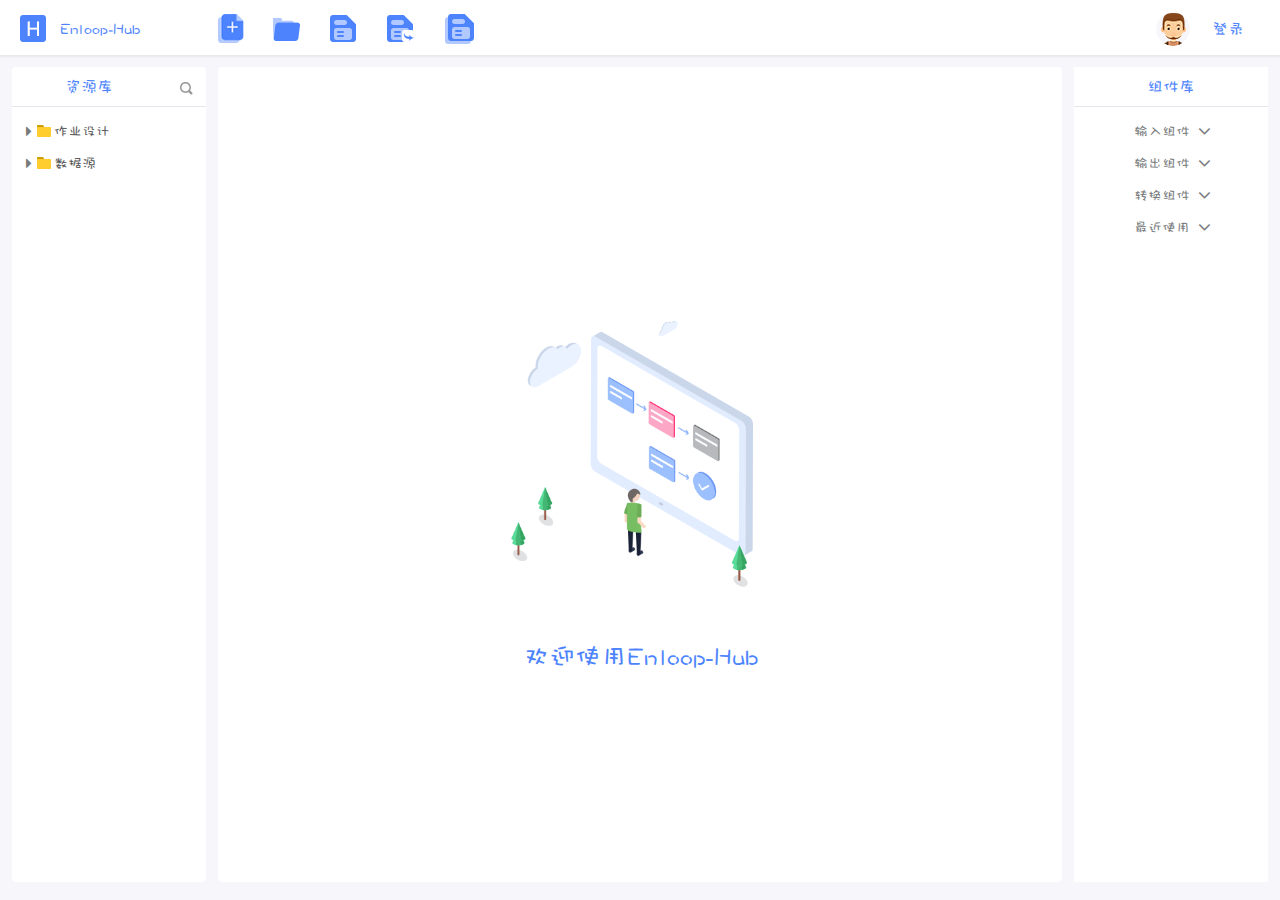
<file: src/index.html>
<!DOCTYPE html>
<html lang="en">
    <head>
        <meta charset="utf-8">
        <meta http-equiv="X-UA-compatible" content="IE=edge">
        <meta name="viewport" content="width=device-width,initial-scale=1">
        <title>Enloop-Hub</title>
        <link rel="shortcut icon" href="images/favicon.ico">
        <link rel="stylesheet" href="vender/font-awesome/css/font-awesome.min.css">
        <link rel="stylesheet" href="vender/nanoscroller/nanoscroller.css">
        <link rel="stylesheet" href="vender/jquery-ui/jquery-ui.min.css">
        <link rel="stylesheet" href="css/style.min.css">
    </head>
    <body>
        <div class="g-head">
            <div class="head-notify">
                <i class="icon icon-logo"></i>
                <h2>Enloop-Hub</h2>
            </div>
            <div class="head-operate">
                <a class="btn btn-new-file" title="新建"></a>
                <a class="btn btn-file-open" title="打开"></a>
                <a class="btn btn-file-reserve" title="保存"></a>
                <a class="btn btn-save-as" title="另存为"></a>
                <a class="btn btn-save-all" title="全部保存" id="checkThePos"></a>
            </div>
            <div class="about-login">
                <img src="./images/pic_user.png" width="34" height="34">
                <a class="btn" id="loginin">登录</a>
                <a class="btn hidei" id="loginout">退出</a>
            </div>
        </div>
        <div class="g-body">
            <div class="drag-indicator" id="drag_indicator"><i class="icon icon-arrow-right"></i>移动到<em></em></div>
            <!-- 用以点击阻止冒泡事件时手动触发window事件监听函数，目标区域很小时可不触发 -->
            <div class="empty-area" id="emptyArea"></div>
            <!-- 左侧导航 -->
            <div class="m-side-nav">
                <div class="top-search">
                    <div>资源库<a class="btn btn-search"><i class="icon icon-magnify"></i></a></div>
                    <ul class="hide">
                        <li>
                            <div class="input-group select-con" id="libCategory">
                                <input class="form-control select-body" type="text" value="作业设计">
                                <a class="btn arrow-down"></a>
                                <ul class="select-content">
                                    <li>作业设计</li>
                                    <li>数据源</li>
                                </ul>
                            </div>
                        </li>
                        <li>
                            <div class="input-group">
                                <input class="form-control" type="text" placeholder="请输入关键字" id="searchLib">
                            </div>
                        </li>
                    </ul>
                </div>
                <div class="components-list navigation" id="mainNav">
                    <div class="bar root" category="task">
                        <div class="inner">
                            <i class="fa fa-caret-right"></i>
                            <i class="icon icon-fold"></i>
                            <span nameStatic="static">作业设计</span>
                            <a class="btn edage add-item" title="新建子文件"><i class="icon icon-rec-plus"></i></a>
                            <a class="btn inside add-fold" title="新建文件夹"><i class="icon icon-fold-plus"></i></a>
                        </div>
                        <div class="lib">
                            <div class="bar">
                                <div class="inner">
                                    <i class="fa fa-caret-right"></i>
                                    <i class="icon icon-fold"></i>
                                    <span>表到表</span>
                                    <a class="btn edage del-fold" title="删除文件夹"><i class="icon icon-round-times"></i></a>
                                    <a class="btn inside add-item" title="新建作业"><i class="icon icon-rec-plus"></i></a>
                                </div>
                                <div class="lib">
                                    <div class="items" id="111">
                                        <span>矫正1</span>
                                        <a class="btn edage del-item" title="删除"><i class="icon icon-round-times"></i></a>
                                        <a class="btn inside editor" title="编辑"><i class="icon icon-pencil"></i></a>
                                    </div>
                                    <div class="items" id="112">
                                        <span>矫正2</span>
                                        <a class="btn edage del-item" title="删除"><i class="icon icon-round-times"></i></a>
                                        <a class="btn inside editor" title="编辑"><i class="icon icon-pencil"></i></a>
                                    </div>
                                    <div class="items" id="113">
                                        <span>矫正3</span>
                                        <a class="btn edage del-item" title="删除"><i class="icon icon-round-times"></i></a>
                                        <a class="btn inside editor" title="编辑"><i class="icon icon-pencil"></i></a>
                                    </div>
                                    <div class="items" id="112">
                                        <span>矫正2</span>
                                        <a class="btn edage del-item" title="删除"><i class="icon icon-round-times"></i></a>
                                        <a class="btn inside editor" title="编辑"><i class="icon icon-pencil"></i></a>
                                    </div>
                                    <div class="items" id="113">
                                        <span>矫正2</span>
                                        <a class="btn edage del-item" title="删除"><i class="icon icon-round-times"></i></a>
                                        <a class="btn inside editor" title="编辑"><i class="icon icon-pencil"></i></a>
                                    </div>
                                </div>
                            </div>
                            <div class="bar">
                                <div class="inner">
                                    <i class="fa fa-caret-right"></i>
                                    <i class="icon icon-fold"></i>
                                    <span>文件到表</span>
                                    <a class="btn edage del-fold" title="删除文件夹"><i class="icon icon-round-times"></i></a>
                                    <a class="btn inside add-item" title="新建作业"><i class="icon icon-rec-plus"></i></a>
                                </div>
                                <div class="lib">
                                    <div class="items" id="121">
                                        <span>信息1</span>
                                        <a class="btn edage del-item" title="删除"><i class="icon icon-round-times"></i></a>
                                        <a class="btn inside editor" title="编辑"><i class="icon icon-pencil"></i></a>
                                    </div>
                                    <div class="items" id="122">
                                        <span>信息2</span>
                                        <a class="btn edage del-item" title="删除"><i class="icon icon-round-times"></i></a>
                                        <a class="btn inside editor" title="编辑"><i class="icon icon-pencil"></i></a>
                                    </div>
                                    <div class="items" id="123">
                                        <span>信息3</span>
                                        <a class="btn edage del-item" title="删除"><i class="icon icon-round-times"></i></a>
                                        <a class="btn inside editor" title="编辑"><i class="icon icon-pencil"></i></a>
                                    </div>
                                </div>
                            </div>
                        </div>
                    </div>
                    <div class="bar root" category="data">
                        <div class="inner">
                            <i class="fa fa-caret-right"></i>
                            <i class="icon icon-fold"></i>
                            <span nameStatic="static">数据源</span>
                            <a class="btn edage add-item" title="新建子文件"><i class="icon icon-rec-plus"></i></a>
                            <a class="btn inside add-fold" title="新建数据源"><i class="icon icon-fold-plus"></i></a>
                        </div>
                        <div class="lib">
                            <div class="bar">
                                <div class="inner">
                                    <i class="fa fa-caret-right"></i>
                                    <i class="icon icon-fold"></i>
                                    <span>oracle</span>
                                    <a class="btn edage del-fold" title="删除文件夹"><i class="icon icon-round-times"></i></a>
                                    <a class="btn inside add-item" title="新建子文件"><i class="icon icon-rec-plus"></i></a>
                                </div>
                                <div class="lib">
                                    <div class="items" id="211">
                                        <span>Iowa</span>
                                        <a class="btn edage del-item" title="删除"><i class="icon icon-round-times"></i></a>
                                        <a class="btn inside editor" title="编辑"><i class="icon icon-pencil"></i></a>
                                    </div>
                                    <div class="items" id="212">
                                        <span>Montana</span>
                                        <a class="btn edage del-item" title="删除"><i class="icon icon-round-times"></i></a>
                                        <a class="btn inside editor" title="编辑"><i class="icon icon-pencil"></i></a>
                                    </div>
                                    <div class="items" id="213">
                                        <span>Yamato</span>
                                        <a class="btn edage del-item" title="删除"><i class="icon icon-round-times"></i></a>
                                        <a class="btn inside editor" title="编辑"><i class="icon icon-pencil"></i></a>
                                    </div>
                                </div>
                            </div>
                            <div class="bar">
                                <div class="inner">
                                    <i class="fa fa-caret-right"></i>
                                    <i class="icon icon-fold"></i>
                                    <span>Hbase</span>
                                    <a class="btn edage del-fold" title="删除文件夹"><i class="icon icon-round-times"></i></a>
                                    <a class="btn inside add-item" title="新建数据源"><i class="icon icon-rec-plus"></i></a>
                                </div>
                                <div class="lib">
                                    <div class="items" id="221">
                                        <span>severodvinsk</span>
                                        <a class="btn edage del-item" title="删除"><i class="icon icon-round-times"></i></a>
                                        <a class="btn inside editor" title="编辑"><i class="icon icon-pencil"></i></a>
                                    </div>
                                    <div class="items" id="222">
                                        <span>Ohio</span>
                                        <a class="btn edage del-item" title="删除"><i class="icon icon-round-times"></i></a>
                                        <a class="btn inside editor" title="编辑"><i class="icon icon-pencil"></i></a>
                                    </div>
                                    <div class="items" id="223">
                                        <span>Delta</span>
                                        <a class="btn edage del-item" title="删除"><i class="icon icon-round-times"></i></a>
                                        <a class="btn inside editor" title="编辑"><i class="icon icon-pencil"></i></a>
                                    </div>
                                </div>
                            </div>
                        </div>
                    </div>
                </div>
            </div>
            <!-- 中间部分 -->
            <div class="m-center">
                <a class="btn btn-controller running"></a>
                <!-- 顶部标签（这部分不会显隐） -->
                <div class="m-tabs" id="tabArea">
                    <!-- <span link-lib="111" class="tab active">矫正1<a class="btn close">&times;</a></span> -->
                </div>
                <!-- 以下部分是可切换的 -->
                <!-- 核心区域 -->

                <!-- 占位符 -->
                <div class="m-core entrance-scene">
                    <div class="inner">
                        <img src="./images/pic_Scene.png" width="350" height="350">
                        <h1>欢迎使用Enloop-Hub</h1>
                    </div>
                </div>
                <!-- 核心区域需要有多个 -->
                <div class="m-core hide" lib-belong="111">
                    <div class="container"></div>
                </div>
                <!-- 底部区域 -->
                <!-- 底部区域建议固定一个 内容填充即可 -->
                <div class="m-show-bellow hide" lib-belong="111">
                    <a class="btn btn-dragger"></a>
                    <div class="u-tabs">
                        <a class="btn default active" role="tabTrigger" group="group_1">作业</a>
                        <a class="btn default" role="tabTrigger" group="group_1">组件</a>
                        <a class="btn default" role="tabTrigger" group="group_1">运行</a>
                    </div>
                    <div class="u-shift" name="作业" role="tabResponser" group="group_1">
                        <ul class="nav">
                            <li class="active" role="tabTrigger" group="group_2">基本属性</li>
                            <li role="tabTrigger" group="group_2">命名参数</li>
                            <li role="tabTrigger" group="group_2">版本信息</li>
                        </ul>
                        <div class="show" role="tabResponser" group="group_2" name="基本属性">
                            <h1>基本属性<a class="btn small bk-orange" role="reserve">保存</a></h1>
                            <div class="tr-left">
                                <div class="nano">
                                    <div class="nano-content">
                                        <div class="cell wp33">
                                            <em>名称 :</em>
                                            <span>矫正2</span>
                                        </div>
                                        <div class="cell wp33">
                                            <em>状态 :</em>
                                            <span>发布</span>
                                        </div>
                                        <div class="cell wp33">
                                            <em>作者 :</em>
                                            <span>admin</span>
                                        </div>
                                        <div class="cell wp33">
                                            <em>版本 :</em>
                                            <span>V1.0</span>
                                        </div>
                                        <div class="cell wp33">
                                            <em>创建时间 :</em>
                                            <span>2017-12-10</span>
                                        </div>
                                        <div class="cell wp33">
                                            <em>修改时间 :</em>
                                            <span>2017-12-13</span>
                                        </div>
                                        <div class="cell wp100">
                                            <em>目的 :</em>
                                            <span>实现矫正局表到表的数据同步，能更好地处理数据</span>
                                        </div>
                                        <div class="cell wp100">
                                            <em>描述 :</em>
                                            <span>该作业实现源库Oracle的表到目标数据库Oracle的更新作业，大大提高效率</span>
                                        </div>
                                    </div>
                                </div>
                            </div>
                        </div>
                        <div class="show hide" role="tabResponser" group="group_2" name="命名参数">
                            <h1>命名参数</h1>
                            <div>
                                <div class="nano">
                                    <div class="nano-content">
                                        <table>
                                            <thead>
                                                <tr>
                                                    <th>序号</th>
                                                    <th>参数</th>
                                                    <th>类型</th>
                                                    <th>默认值</th>
                                                    <th>描述</th>
                                                    <th>备注</th>
                                                </tr>
                                            </thead>
                                            <tbody>
                                                <tr>
                                                    <td>1</td>
                                                    <td>v_date</td>
                                                    <td>date</td>
                                                    <td>some</td>
                                                    <td><p>这是一段很长的文字这是一段很长的文字</p></td>
                                                    <td><p>这是一段很长的文字这是一段很长的文字</p></td>
                                                </tr>
                                                <tr>
                                                    <td>2</td>
                                                    <td>v_date</td>
                                                    <td>date</td>
                                                    <td>some</td>
                                                    <td><p>这是一段很长的文字这是一段很长的文字</p></td>
                                                    <td><p>这是一段很长的文字这是一段很长的文字</p></td>
                                                </tr>
                                                <tr>
                                                    <td>3</td>
                                                    <td>v_date</td>
                                                    <td>date</td>
                                                    <td>some</td>
                                                    <td><p>这是一段很长的文字这是一段很长的文字</p></td>
                                                    <td><p>这是一段很长的文字这是一段很长的文字</p></td>
                                                </tr>
                                                <tr>
                                                    <td>4</td>
                                                    <td>v_date</td>
                                                    <td>date</td>
                                                    <td>some</td>
                                                    <td><p>这是一段很长的文字这是一段很长的文字</p></td>
                                                    <td><p>这是一段很长的文字这是一段很长的文字</p></td>
                                                </tr>
                                                <tr>
                                                    <td>5</td>
                                                    <td>v_date</td>
                                                    <td>date</td>
                                                    <td>some</td>
                                                    <td><p>这是一段很长的文字这是一段很长的文字</p></td>
                                                    <td><p>这是一段很长的文字这是一段很长的文字</p></td>
                                                </tr>
                                            </tbody>
                                        </table>
                                    </div>
                                </div>
                            </div>
                        </div>
                    </div>
                    <div class="u-shift hide" name="组件" role="tabResponser" group="group_1">
                        <div class="show full-fill">
                            <h1>起始组件<a class="btn small bk-orange" role="reserve">保存</a></h1>
                            <div class="tr-left">
                                <div class="nano">
                                    <div class="nano-content">
                                        <div class="cell wp33">
                                            <em>重复 :</em>
                                            <span>矫正2</span>
                                        </div>
                                        <div class="cell wp33">
                                            <em>类型 :</em>
                                            <span>天</span>
                                        </div>
                                        <div class="cell wp33">
                                            <em>间隔 :</em>
                                            <span>10s</span>
                                        </div>
                                        <div class="cell wp33">
                                            <em>间隔 :</em>
                                            <span>2min</span>
                                        </div>
                                        <div class="cell wp33">
                                            <em>每天 :</em>
                                            <span>8h</span>
                                        </div>
                                        <div class="cell wp33">
                                            <em>每周 :</em>
                                            <span>5days</span>
                                        </div>
                                        <div class="cell wp33">
                                            <em>每月 :</em>
                                            <span>2weeks</span>
                                        </div>
                                    </div>
                                </div>
                            </div>
                        </div>
                    </div>
                    <div class="u-shift hide" name="运行" role="tabResponser" group="group_1">
                        <ul class="nav">
                            <li class="active" role="tabTrigger" group="group_3">基本运行</li>
                            <li role="tabTrigger" group="group_3">开始调试</li>
                        </ul>
                        <div class="show" role="tabResponser" group="group_3" name="基本运行">
                            <h1>基本运行
                                <a class="btn small bk-blue">运行</a>
                                <a class="btn small bk-orange">终止</a>
                                <a class="btn small bk-red">清理</a>
                            </h1>
                            <div>
                                <div class="nano">
                                    <div class="nano-content">
                                        <div class="bar">2017/12/13 15:38:22 - 正在开始任务...</div>
                                        <div class="bar">2017/12/13 15:38:22 - 正在开始任务...</div>
                                        <div class="bar">2017/12/13 15:38:22 - 正在开始任务...</div>
                                        <div class="bar">2017/12/13 15:38:22 - 正在开始任务...</div>
                                        <div class="bar">2017/12/13 15:38:22 - 正在开始任务...</div>
                                        <div class="bar">2017/12/13 15:38:22 - 正在开始任务...</div>
                                        <div class="bar">2017/12/13 15:38:22 - 正在开始任务...</div>
                                        <div class="bar">2017/12/13 15:38:22 - 正在开始任务...</div>
                                        <div class="bar">2017/12/13 15:38:22 - 正在开始任务...</div>
                                    </div>
                                </div>
                            </div>
                        </div>
                    </div>
                </div>

                <!-- 以下为重复内容 -->
                <div class="m-core hide" lib-belong="112"><div class="container"></div></div>
                <div class="m-show-bellow hide" lib-belong="112">
                    <a class="btn btn-dragger"></a>
                    <div class="u-tabs">
                        <a class="btn default active" role="tabTrigger" group="group_1">作业</a>
                        <a class="btn default" role="tabTrigger" group="group_1">组件</a>
                        <a class="btn default" role="tabTrigger" group="group_1">运行</a>
                    </div>
                    <div class="u-shift" name="作业" role="tabResponser" group="group_1">
                        <ul class="nav">
                            <li class="active" role="tabTrigger" group="group_2">基本属性</li>
                            <li role="tabTrigger" group="group_2">命名参数</li>
                            <li role="tabTrigger" group="group_2">版本信息</li>
                        </ul>
                        <div class="show" role="tabResponser" group="group_2" name="基本属性">
                            <h1>基本属性<a class="btn small bk-orange" role="reserve">保存</a></h1>
                            <div class="tr-left">
                                <div class="nano">
                                    <div class="nano-content">
                                        <div class="cell wp33">
                                            <em>名称 :</em>
                                            <span>矫正2</span>
                                        </div>
                                        <div class="cell wp33">
                                            <em>状态 :</em>
                                            <span>发布</span>
                                        </div>
                                        <div class="cell wp33">
                                            <em>作者 :</em>
                                            <span>admin</span>
                                        </div>
                                        <div class="cell wp33">
                                            <em>版本 :</em>
                                            <span>V1.0</span>
                                        </div>
                                        <div class="cell wp33">
                                            <em>创建时间 :</em>
                                            <span>2017-12-10</span>
                                        </div>
                                        <div class="cell wp33">
                                            <em>修改时间 :</em>
                                            <span>2017-12-13</span>
                                        </div>
                                        <div class="cell wp100">
                                            <em>目的 :</em>
                                            <span>实现矫正局表到表的数据同步，能更好地处理数据</span>
                                        </div>
                                        <div class="cell wp100">
                                            <em>描述 :</em>
                                            <span>该作业实现源库Oracle的表到目标数据库Oracle的更新作业，大大提高效率</span>
                                        </div>
                                    </div>
                                </div>
                            </div>
                        </div>
                        <div class="show hide" role="tabResponser" group="group_2" name="命名参数">
                            <h1>命名参数</h1>
                            <div>
                                <div class="nano">
                                    <div class="nano-content">
                                        <table>
                                            <thead>
                                                <tr>
                                                    <th>序号</th>
                                                    <th>参数</th>
                                                    <th>类型</th>
                                                    <th>默认值</th>
                                                    <th>描述</th>
                                                    <th>备注</th>
                                                </tr>
                                            </thead>
                                            <tbody>
                                                <tr>
                                                    <td>1</td>
                                                    <td>v_date</td>
                                                    <td>date</td>
                                                    <td>some</td>
                                                    <td><p>这是一段很长的文字这是一段很长的文字</p></td>
                                                    <td><p>这是一段很长的文字这是一段很长的文字</p></td>
                                                </tr>
                                                <tr>
                                                    <td>2</td>
                                                    <td>v_date</td>
                                                    <td>date</td>
                                                    <td>some</td>
                                                    <td><p>这是一段很长的文字这是一段很长的文字</p></td>
                                                    <td><p>这是一段很长的文字这是一段很长的文字</p></td>
                                                </tr>
                                                <tr>
                                                    <td>3</td>
                                                    <td>v_date</td>
                                                    <td>date</td>
                                                    <td>some</td>
                                                    <td><p>这是一段很长的文字这是一段很长的文字</p></td>
                                                    <td><p>这是一段很长的文字这是一段很长的文字</p></td>
                                                </tr>
                                                <tr>
                                                    <td>4</td>
                                                    <td>v_date</td>
                                                    <td>date</td>
                                                    <td>some</td>
                                                    <td><p>这是一段很长的文字这是一段很长的文字</p></td>
                                                    <td><p>这是一段很长的文字这是一段很长的文字</p></td>
                                                </tr>
                                                <tr>
                                                    <td>5</td>
                                                    <td>v_date</td>
                                                    <td>date</td>
                                                    <td>some</td>
                                                    <td><p>这是一段很长的文字这是一段很长的文字</p></td>
                                                    <td><p>这是一段很长的文字这是一段很长的文字</p></td>
                                                </tr>
                                            </tbody>
                                        </table>
                                    </div>
                                </div>
                            </div>
                        </div>
                    </div>
                    <div class="u-shift hide" name="组件" role="tabResponser" group="group_1">
                        <div class="show full-fill">
                            <h1>起始组件<a class="btn small bk-orange" role="reserve">保存</a></h1>
                            <div class="tr-left">
                                <div class="nano">
                                    <div class="nano-content">
                                        <div class="cell wp33">
                                            <em>重复 :</em>
                                            <span>矫正2</span>
                                        </div>
                                        <div class="cell wp33">
                                            <em>类型 :</em>
                                            <span>天</span>
                                        </div>
                                        <div class="cell wp33">
                                            <em>间隔 :</em>
                                            <span>10s</span>
                                        </div>
                                        <div class="cell wp33">
                                            <em>间隔 :</em>
                                            <span>2min</span>
                                        </div>
                                        <div class="cell wp33">
                                            <em>每天 :</em>
                                            <span>8h</span>
                                        </div>
                                        <div class="cell wp33">
                                            <em>每周 :</em>
                                            <span>5days</span>
                                        </div>
                                        <div class="cell wp33">
                                            <em>每月 :</em>
                                            <span>2weeks</span>
                                        </div>
                                    </div>
                                </div>
                            </div>
                        </div>
                    </div>
                    <div class="u-shift hide" name="运行" role="tabResponser" group="group_1">
                        <ul class="nav">
                            <li class="active" role="tabTrigger" group="group_3">基本运行</li>
                            <li role="tabTrigger" group="group_3">开始调试</li>
                        </ul>
                        <div class="show" role="tabResponser" group="group_3" name="基本运行">
                            <h1>基本运行
                                <a class="btn small bk-blue">运行</a>
                                <a class="btn small bk-orange">终止</a>
                                <a class="btn small bk-red">清理</a>
                            </h1>
                            <div>
                                <div class="nano">
                                    <div class="nano-content">
                                        <div class="bar">2017/12/13 15:38:22 - 正在开始任务...</div>
                                        <div class="bar">2017/12/13 15:38:22 - 正在开始任务...</div>
                                        <div class="bar">2017/12/13 15:38:22 - 正在开始任务...</div>
                                        <div class="bar">2017/12/13 15:38:22 - 正在开始任务...</div>
                                        <div class="bar">2017/12/13 15:38:22 - 正在开始任务...</div>
                                        <div class="bar">2017/12/13 15:38:22 - 正在开始任务...</div>
                                        <div class="bar">2017/12/13 15:38:22 - 正在开始任务...</div>
                                        <div class="bar">2017/12/13 15:38:22 - 正在开始任务...</div>
                                        <div class="bar">2017/12/13 15:38:22 - 正在开始任务...</div>
                                    </div>
                                </div>
                            </div>
                        </div>
                    </div>
                </div>

                <div class="m-core hide" lib-belong="113">矫正3</div>
                <div class="m-show-bellow hide" lib-belong="113"></div>
                <div class="m-core hide" lib-belong="121">信息1</div>
                <div class="m-show-bellow hide" lib-belong="121"></div>
                <div class="m-core hide" lib-belong="122">信息2</div>
                <div class="m-show-bellow hide" lib-belong="122"></div>
                <div class="m-core hide" lib-belong="123">信息3</div>
                <div class="m-show-bellow hide" lib-belong="123"></div>
                <div class="m-core hide" lib-belong="211">Iowa</div>
                <div class="m-show-bellow hide" lib-belong="211"></div>
                <div class="m-core hide" lib-belong="212">Montana</div>
                <div class="m-show-bellow hide" lib-belong="212"></div>
                <div class="m-core hide" lib-belong="213">Yamato</div>
                <div class="m-show-bellow hide" lib-belong="213"></div>
                <div class="m-core hide" lib-belong="221">severodvinsk</div>
                <div class="m-show-bellow hide" lib-belong="221"></div>
                <div class="m-core hide" lib-belong="222">Ohio</div>
                <div class="m-show-bellow hide" lib-belong="222"></div>
                <div class="m-core hide" lib-belong="223">Delta</div>
                <div class="m-show-bellow hide" lib-belong="223"></div>
            </div>
            <!-- 右侧组件库 -->
            <div class="m-right-lib">
                <h1>组件库</h1>
                <div class="components-list elements" id="elementLib">
                    <div class="bar">
                        <div class="inner">
                            <span>输入组件</span>
                            <i class="fa fa-angle-down"></i>
                        </div>
                        <div class="lib">
                            <div class="element-lib">
                                <div class="element" id="in_ftp" type="input" title="FTP文件"><i class="icon icon-input-ftp"></i></div>
                                <div class="element" id="in_table" type="input" title="表输入"><i class="icon icon-input-table"></i></div>
                                <div class="element" id="in_csv" type="input" title="CSV文件"><i class="icon icon-input-csv"></i></div>
                                <div class="element" id="in_excel" type="input" title="Excel文件"><i class="icon icon-input-excel"></i></div>
                            </div>
                        </div>
                    </div>
                    <div class="bar">
                        <div class="inner">
                            <span>输出组件</span>
                            <i class="fa fa-angle-down"></i>
                        </div>
                        <div class="lib">
                            <div class="element-lib">
                                <div class="element" id="out_csv" type="output" title="CSV文件"><i class="icon icon-output-csv"></i></div>
                                <div class="element" id="out_excel" type="output" title="Excel文件"><i class="icon icon-output-excel"></i></div>
                                <div class="element" id="out_kafka" type="output" title="Kafka"><i class="icon icon-output-kafka"></i></div>
                                <div class="element" id="out_neo" type="output" title="Neo4j"><i class="icon icon-output-neo"></i></div>
                                <div class="element" id="out_table" type="output" title="表输出"><i class="icon icon-output-table"></i></div>
                            </div>
                        </div>
                    </div>
                    <div class="bar">
                        <div class="inner">
                            <span>转换组件</span>
                            <i class="fa fa-angle-down"></i>
                        </div>
                        <div class="lib">
                            <div class="element-lib">
                                <div class="element" id="el_start" type="start" title="开始"><i class="icon icon-start"></i></div>
                                <div class="element" id="tr_js" type="transform" title="JS脚本"><i class="icon icon-transform-js"></i></div>
                                <div class="element" id="tr_sql" type="transform" title="SQL语句"><i class="icon icon-transform-sql"></i></div>
                                <div class="element" id="tr_reg" type="transform" title="正则表达式"><i class="icon icon-transform-reg"></i></div>
                                <div class="element" id="tr_string" type="transform" title="字符串操作"><i class="icon icon-transform-string"></i></div>
                            </div>
                        </div>
                    </div>
                    <div class="bar">
                        <div class="inner">
                            <span>最近使用</span>
                            <i class="fa fa-angle-down"></i>
                        </div>
                        <div class="lib">
                            
                        </div>
                    </div>
                </div>
            </div>
        </div>


        <!-- 新建数据源子文件 -->
        <div class="modal fade" id="newData" role="dialog">
            <div class="modal-dialog" role="document" style="width:840px;">
                <div class="modal-content">
                    <div class="modal-header">
                        <a class="btn modal-close" data-dismiss="modal">&times;</a>
                    </div>
                    <div class="modal-body" style="padding:0;">
                        <div class="new-data">
                            <div class="left">
                                <h3>连接名称</h3>
                                <input type="text" class="form-control" id="dataOriName" data-necessary="true" reservation="连接名">
                                <h3>主机名称</h3>
                                <input type="text" class="form-control" data-necessary="true" reservation="主机名">
                                <h3>数据库名称</h3>
                                <input type="text" class="form-control" data-necessary="true" reservation="数据库名">
                                <h3>实例名称</h3>
                                <input type="text" class="form-control" data-necessary="true" reservation="实例名称">
                                <h3>端口号</h3>
                                <input type="text" class="form-control" data-necessary="true" reservation="端口号">
                                <h3>用户名</h3>
                                <input type="text" class="form-control" data-necessary="true" reservation="用户名">
                                <h3>密码</h3>
                                <input type="password" class="form-control" data-necessary="true" reservation="密码<">
                            </div>
                            <div class="right">
                                <h3>连接类型</h3>
                                <div class="chooser">
                                    <div class="nano">
                                        <ul class="nano-content">
                                            <li>选项1</li>
                                            <li>选项2</li>
                                            <li>选项3</li>
                                            <li>选项4</li>
                                            <li>选项5</li>
                                            <li>选项6</li>
                                            <li>选项7</li>
                                            <li>选项8</li>
                                        </ul>
                                    </div>
                                </div>
                                <h3>连接方式</h3>
                                <div class="chooser">
                                    <div class="nano">
                                        <ul class="nano-content">
                                            <li>选项1</li>
                                            <li>选项2</li>
                                            <li>选项3</li>
                                            <li>选项4</li>
                                        </ul>
                                    </div>
                                </div>
                            </div>
                        </div>
                    </div>
                    <div class="modal-footer">
                        <a class="btn bk-orange standard">测试</a>
                        <a class="btn bk-lt-blue standard">浏览</a>
                        <a class="btn standard default" data-dismiss="modal">取消</a>
                        <a class="btn bk-blue standard" role="confirm">确定</a>
                    </div>
                </div>
            </div>
        </div>
        <!-- 新建文件夹 -->
        <div class="modal fade" id="newFold" role="dialog">
            <div class="modal-dialog" role="document" style="width:522px;">
                <div class="modal-content">
                    <div class="modal-header">
                        新建文件夹
                        <a class="btn modal-close" data-dismiss="modal">&times;</a>
                    </div>
                    <div class="modal-body" style="padding:0;">
                        <div class="new-fold">
                            <div class="bar">
                                <h3>文件夹名</h3>
                                <input type="text" class="form-control" id="foldName" data-necessary="true" reservation="文件夹名">
                                <div class="errorBar"></div>
                            </div>
                        </div>
                    </div>
                    <div class="modal-footer">
                        <a class="btn standard default" data-dismiss="modal">取消</a>
                        <a class="btn bk-blue standard" role="confirm">确定</a>
                    </div>
                </div>
            </div>
        </div>
        <!-- 新建作业子文件 -->
        <div class="modal fade" id="newFile" role="dialog">
            <div class="modal-dialog" role="document" style="width:522px;">
                <div class="modal-content">
                    <div class="modal-header">
                        新建子文件
                        <a class="btn modal-close" data-dismiss="modal">&times;</a>
                    </div>
                    <div class="modal-body" style="padding:0;">
                        <div class="new-fold">
                            <div class="bar">
                                <h3>文件名</h3>
                                <input type="text" class="form-control" id="fileName" data-necessary="true" reservation="文件名">
                                <div class="errorBar"></div>
                            </div>
                        </div>
                    </div>
                    <div class="modal-footer">
                        <a class="btn standard default" data-dismiss="modal">取消</a>
                        <a class="btn bk-blue standard" role="confirm">确定</a>
                    </div>
                </div>
            </div>
        </div>
        <!-- 警告框 -->
        <div class="modal alert-modal" id="alertModal" role="dialog">
            <div class="modal-dialog" role="document" style="width:380px;">
                <div class="modal-content">
                    <div class="modal-header">提示<a class="btn modal-close" data-dismiss="modal">&times;</a></div>
                    <div class="modal-body" style="padding:0;">
                        <div class="alert-content"></div>
                    </div>
                    <div class="modal-footer">
                        <a class="btn bk-blue standard" data-dismiss="modal">确定</a>
                    </div>
                </div>
            </div>
        </div>
        <!-- 选择框 -->
        <div class="modal alert-modal" id="alternativeModal" role="dialog">
            <div class="modal-dialog" role="document" style="width:380px;">
                <div class="modal-content">
                    <div class="modal-header">提示<a class="btn modal-close" data-dismiss="modal">&times;</a></div>
                    <div class="modal-body" style="padding:0;">
                        <div class="alert-content"></div>
                    </div>
                    <div class="modal-footer">
                        <a class="btn default standard" data-dismiss="modal">取消</a>
                        <a class="btn bk-blue standard" role="confirm">确定</a>
                    </div>
                </div>
            </div>
        </div>

        <script src="vender/js/jquery-2.2.1.min.js"></script>
        <script src="vender/jquery-ui/jquery-ui.min.js"></script>
        <script src="vender/js/jsplumb.js"></script>
        <script src="vender/js/velocity.min.js"></script>
        <script src="vender/js/dialog.js"></script>
        <script src="vender/nanoscroller/nanoscroller.min.js"></script>
        <script src="js/common.js"></script>
        <script src="js/index.js"></script>
    </body>
</html>
</file>
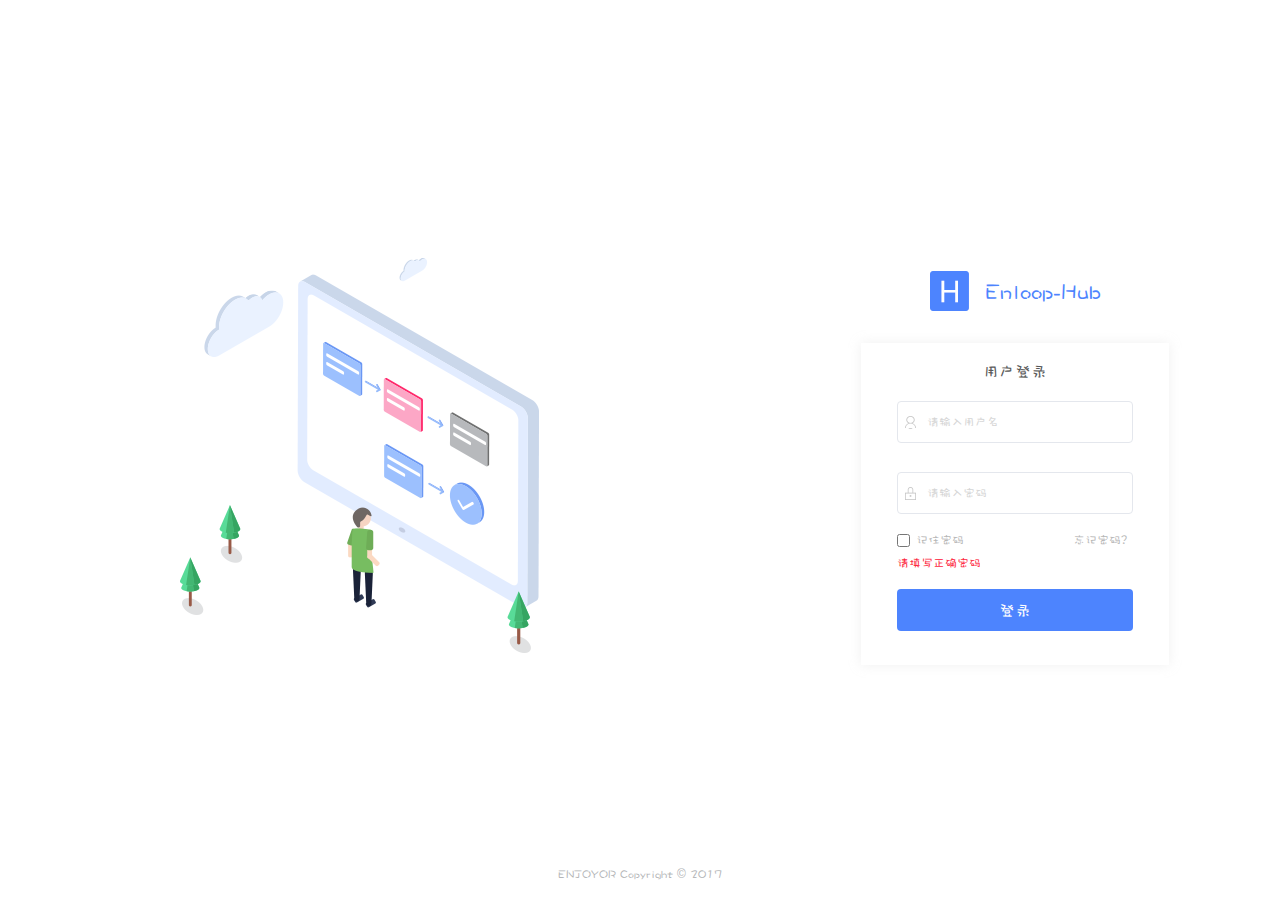
<file: src/login.html>
<!DOCTYPE html>
<html lang="en">
    <head>
        <meta charset="utf-8">
        <meta http-equiv="X-UA-compatible" content="IE=edge">
        <meta name="viewport" content="width=device-width,initial-scale=1">
        <title>Enloop-Hub</title>
        <link rel="shortcut icon" href="images/favicon.ico">
        <link rel="stylesheet" href="vender/font-awesome/css/font-awesome.min.css">
        <link rel="stylesheet" href="css/style.min.css">
    </head>
    <body class="pg-login">
        <img src="./images/pic_Scene.png" width="520" height="520">
        <div class="m-login">
            <div class="title">
                <i class="icon icon-logo-login"></i>
                <h2>Enloop-Hub</h2>
            </div>
            <div class="wrap-login">
                <div class="top">用户登录</div>
                <div class="login-frame">
                    <div class="bar-input">
                        <i class="icon icon-user"></i>
                        <input type="text" class="form-control" placeholder="请输入用户名" data-necessary="true" reservation="用户名">
                        <a class="btn btn-gray-delete hide">&times;</a>
                        <div class="errorBar"></div>
                    </div>
                    <div class="bar-input">
                        <i class="icon icon-lock"></i>
                        <input type="password" class="form-control" placeholder="请输入密码" data-necessary="true" reservation="密码">
                        <a class="btn btn-gray-delete hide">&times;</a>
                        <div class="errorBar"></div>
                    </div>
                    <div class="bar-option">
                        <input type="checkbox" class="form-control">
                        <span class="reminder">记住密码</span>
                        <a class="btn">忘记密码？</a>
                    </div>
                    <div class="bar-notify">请填写正确密码</div>
                </div>
                <div class="footer"><a class="btn" id="logining">登录</a></div>
            </div>
            <div class="copy-rights">
                ENJOYOR Copyright © 2017
            </div>
        </div>
        <script src="./vender/js/jquery-2.2.1.min.js"></script>
        <script src="./js/common.js"></script>
        <script src="./js/login.js"></script>
    </body>
</html>
</file>
<file: src/vender/nanoscroller/nanoscroller.css>
/** initial setup **/
.nano {
  position : relative;
  width    : 100%;
  height   : 100%;
  overflow : hidden;
}
.nano > .nano-content {
  position      : absolute;
  overflow      : scroll;
  overflow-x    : hidden;
  top           : 0;
  right         : 0;
  bottom        : 0;
  left          : 0;
}
.nano > .nano-content:focus {
  outline: thin dotted;
}
.nano > .nano-content::-webkit-scrollbar {
  display: none;
}
.has-scrollbar > .nano-content::-webkit-scrollbar {
  display: block;
}
.nano > .nano-pane {
  /*background : rgba(0,0,0,.25);*/
  position   : absolute;
  width      : 6px;
  right      : 0;
  top        : 0;
  bottom     : 0;
  visibility : hidden\9; /* Target only IE7 and IE8 with this hack */
  opacity    : .01;
  -webkit-transition    : .2s;
  -moz-transition       : .2s;
  -o-transition         : .2s;
  transition            : .2s;
  -moz-border-radius    : 5px;
  -webkit-border-radius : 5px;
  border-radius         : 5px;
}
.nano > .nano-pane > .nano-slider {
  background: #11499d;
  position              : relative;
  margin                : 0 1px;
  -moz-border-radius    : 3px;
  -webkit-border-radius : 3px;
  border-radius         : 3px;
}
.nano:hover > .nano-pane, .nano-pane.active, .nano-pane.flashed {
  visibility : visible\9; /* Target only IE7 and IE8 with this hack */
  opacity    : 0.99;
}
</file>
<file: src/css/style.min.css>
.col-md-1,.col-md-10,.col-md-11,.col-md-12,.col-md-2,.col-md-3,.col-md-4,.col-md-5,.col-md-6,.col-md-7,.col-md-8,.col-md-9,.fl{float:left}.modal,:focus,a:focus{outline:0}.modal,.po-c,.po-vc{top:0;bottom:0}.clearfix:after,.input-group:after,form:after{content:'';clear:both}.modal,.modal-backdrop,.po-c,.po-hc{right:0;left:0}.dragging-helper,a,body,button,div,em,form,h1,h2,h3,h4,h5,h6,i,input,li,ol,p,span,table,textarea,ul{box-sizing:border-box}.icon-magnify{width:14px;height:14px;background:url(../images/icon_search.png) left top}.icon-magnify:hover{background-position:right top}.icon-fold{width:14px;height:12px;background:url(../images/icon_fold.png) left top}.icon-fold-plus,.icon-pencil,.icon-rec-plus,.icon-round-times{width:17px;height:17px}.icon-fold-plus{background:url(../images/icon_add_folders.png) left top}.icon-rec-plus{background:url(../images/icon_add.png) left top}.icon-round-times{background:url(../images/icon_del.png) left top}.icon-pencil{background:url(../images/icon_check.png) left top}.icon-arrow-right{width:7px;height:5px;background:url(../images/icon_join.png) left top}.icon-logo{width:26px;height:27px;background:url(../images/pic_logo.png) left top}.icon-logo-login{width:39px;height:40px;background:url(../images/icon_login_logo.png) left top}.btn-file-open,.btn-file-reserve,.btn-new-file,.btn-save-all,.btn-save-as{width:30px;height:30px}.btn-new-file{background:url(../images/icon_functions.png) left top}.btn-file-open{background:url(../images/icon_functions.png) -58px top}.btn-file-reserve{background:url(../images/icon_functions.png) -114px top}.btn-save-as{background:url(../images/icon_functions.png) -170px top}.btn-save-all{background:url(../images/icon_functions.png) right top}.btn-controller{width:54px;height:54px}.btn-controller.running{background:url(../images/btn_operation.png) right top}.btn-controller.stop{background:url(../images/btn_ongoing.png) right top}.btn-gray-delete{width:14px;height:14px;border-radius:50%;line-height:14px;font-size:14px!important;color:#fff;background-color:#d9d9d9}.icon-lock,.icon-user{width:11px;height:13px}.btn-gray-delete:hover{background-color:#4d84fe}.icon-user{background:url(../images/icon_user_lock.png) right top}.icon-lock{background:url(../images/icon_user_lock.png) right bottom}.icon-input-csv,.icon-input-excel,.icon-input-ftp,.icon-input-table,.icon-output-csv,.icon-output-kafka,.icon-output-neo,.icon-output-table,.icon-start,.icon-transform-js,.icon-transform-reg,.icon-transform-sql,.icon-transform-string{width:34px;height:34px}.icon-start{background:url(../images/icon-starter.png) center center/100% 100%}.icon-input-ftp{background:url(../images/icon_ftp.png) center center/100% 100%}.icon-input-table{background:url(../images/icon_input_table.png) center center/100% 100%}.icon-input-csv{background:url(../images/icon_input_csv.png) center center/100% 100%}.icon-input-excel{background:url(../images/icon_input_excel.png) center center/100% 100%}.icon-output-csv{background:url(../images/icon_output_csv.png) center center/100% 100%}.icon-output-excel{width:34px;height:34px;background:url(../images/icon_output_excel.png) center center/100% 100%}.icon-output-kafka{background:url(../images/icon_Kafaka.png) center center/100% 100%}.icon-output-neo{background:url(../images/icon_Neo4j.png) center center/100% 100%}.icon-output-table{background:url(../images/icon_output_csv.png) center center/100% 100%}.icon-transform-js{background:url(../images/icon_js.png) center center/100% 100%}.icon-transform-sql{background:url(../images/icon_sql.png) center center/100% 100%}.icon-transform-reg{background:url(../images/icon_reg.png) center center/100% 100%}.icon-transform-string{background:url(../images/icon_str.png) center center/100% 100%}.btn-dragger{width:22px;height:13px;background:url(../images/icon_dragger.png) center center}.btn-popuper-left{width:.33rem;height:.2rem;background:url(../images/icon_ope_data.png) left top/100% 100%}.btn-popuper-right{width:.33rem;height:.2rem;background:url(../images/icon_ope_status.png) left top/100% 100%}.big-exclamation{width:41px;height:41px;background:url(../images/icon_big_exclamation.png) left top}blockquote,body,button,dd,dl,dt,fieldset,form,h1,h2,h3,h4,h5,h6,input,lengend,li,ol,p,pre,select,td,textarea,th,ul{margin:0;padding:0}body,button,input,select,textarea{font:12px/1 DFPWaWaW5-GB,Tahoma,Helvetica,Arial,"\5fae\8f6f\96c5\9ed1","\5b8b\4f53",sans-serif}a,a:active,a:focus,a:hover{text-decoration:none;box-shadow:none;cursor:pointer}address,caption,cite,code,dfn,em,i,th,var{font-weight:400;font-style:normal}h1,h2,h3,h4,h5,h6{font-size:100%;font-weight:400}ol,ul{list-style:none}legend{color:#000}fieldset,img{border:none}table{border-collapse:collapse;border-spacing:0}textarea{resize:none}.col-md-10:after,.col-md-11:after,.col-md-12:after,.col-md-1:after,.col-md-2:after,.col-md-3:after,.col-md-4:after,.col-md-5:after,.col-md-6:after,.col-md-7:after,.col-md-8:after,.col-md-9:after{content:'';display:block;clear:both}.fli{float:left!important}.fr{float:right}.fri{float:right!important}.al-center{text-align:center}.al-right{text-align:right}.al-righti{text-align:right!important}.al-left{text-align:left}.al-lefti{text-align:left!important}.inline-block{display:inline-block}.po-hc{margin:0 auto}.po-vc{margin:auto 0}.po-c{margin:auto}.ellipsis{white-space:nowrap;overflow:hidden;text-overflow:ellipsis}.clearfix:after{display:block}.no-select{-webkit-touch-callout:none;-webkit-user-select:none;-khtml-user-select:none;-moz-user-select:none;-ms-user-select:none;user-select:none}.btn,.components-list .bar .inner{-webkit-user-select:none;-ms-user-select:none;-webkit-touch-callout:none;-khtml-user-select:none;-moz-user-select:none}.cursor-grab{cursor:grab;cursor:-webkit-grab;cursor:-moz-grab}.w30{width:30px!important}.w40{width:40px!important}.w50{width:50px!important}.w55{width:55px!important}.w60{width:60px!important}.w63{width:63px!important}.w65{width:65px!important}.w70{width:70px!important}.w75{width:75px!important}.w77{width:77px!important}.w80{width:80px!important}.w82{width:82px!important}.w90{width:90px!important}.w100{width:100px!important}.w105{width:105px!important}.w106{width:106px!important}.w108{width:108px!important}.w109{width:109px!important}.w110{width:110px!important}.w120{width:120px!important}.w130{width:130px!important}.w150{width:150px!important}.w170{width:170px!important}.w180{width:180px!important}.w190{width:190px!important}.w200{width:200px!important}.w260{width:260px!important}.w270{width:270px!important}.w279{width:279px!important}.w300{width:300px!important}.wp3{width:3%}.wp5{width:5%}.wp10{width:10%}.wp15{width:15%}.wp20{width:20%}.wp25{width:25%}.wp30{width:30%}.wp33{width:33.3333%}.wp40{width:40%}.wp50{width:50%}.wp60{width:60%}.wp70{width:70%}.wp80{width:80%}.wp90{width:90%}.wp100{width:100%}.mw120{min-width:120px}.mw220{min-width:220px}.pl20{padding-left:20px!important}.pl24{padding-left:24px!important}.pl30{padding-left:30px!important}.ml10{margin-left:10px!important}.modal{display:none;overflow:hidden;position:fixed;z-index:999;-webkit-overflow-scrolling:touch}.modal.fade .modal-dialog{-webkit-transform:translate(0,-25%);-ms-transform:translate(0,-25%);-o-transform:translate(0,-25%);transform:translate(0,-25%);-webkit-transition:-webkit-transform .3s ease-out;-moz-transition:-moz-transform .3s ease-out;-o-transition:-o-transform .3s ease-out;transition:transform .3s ease-out}.modal.in .modal-dialog{-webkit-transform:translate(0,0);-ms-transform:translate(0,0);-o-transform:translate(0,0);transform:translate(0,0)}.modal-open .modal{overflow-x:hidden;overflow-y:auto}.m-show-bellow,.m-show-bellow .u-tabs,body{overflow:hidden}.modal-dialog{position:relative;width:auto;margin:0 auto}.modal-content{position:relative;background-color:#fff;background-clip:padding-box;outline:0}.modal-backdrop{position:fixed;top:0;bottom:0;z-index:998;background-color:#000}.modal-backdrop.fade{opacity:0;filter:alpha(opacity=0)}.modal-backdrop.in{opacity:.5;filter:alpha(opacity=50)}.jtk-overlay.conn-label{font-size:30px;text-align:center;color:#fb5353}.btn,.dragging-helper,.icon{font-size:12px;text-align:center}.jtk-connector.jtk-hover,.jtk-overlay.conn-label:hover{cursor:pointer}.jtk-endpoint{z-index:9}.jtk-endpoint:hover{cursor:pointer}.jtk-endpoint.jtk-right:hover circle{fill:#cbcbcb}@font-face{font-family:DFPWaWaW5-GB;src:url(../vender/DFPWaWaW5.ttf) format('truetype');font-weight:400;font-style:normal}body,html{width:100%;height:100%;margin:0;padding:0}.hidei{display:none!important}.conceal{visibility:hidden}.fa{text-align:center}::-webkit-input-placeholder{font-size:12px;color:#c9c9c9}:-moz-placeholder{font-size:12px;color:#c9c9c9}::-moz-placeholder{font-size:12px;color:#c9c9c9}:-ms-input-placeholder{font-size:12px;color:#c9c9c9}button,input,select,textarea{border:1px solid #e4e7ed}.btn{user-select:none}.col-md-1,.col-md-10,.col-md-11,.col-md-12,.col-md-2,.col-md-3,.col-md-4,.col-md-5,.col-md-6,.col-md-7,.col-md-8,.col-md-9{padding:5px 0}.col-md-6{width:50%}.col-md-12{width:100%}.btn,.icon{display:inline-block}.icon{vertical-align:middle;background-repeat:no-repeat}form:after{display:block}.btn.small{width:56px;height:24px;border-radius:12px;line-height:24px}.btn.standard{width:80px;height:36px;line-height:34px;border-radius:4px}.bk-orange{color:#fff;background-color:#fea65e}.bk-blue{color:#fff;background-color:#4d84fe}.bk-lt-blue{color:#fff;background-color:#86abfe}.bk-red{color:#fff;background-color:#fb5353}.btn.default{border:1px solid #ebebeb;color:#797c7d;background-color:#fff}.dragging-helper{right:0;left:0;width:80px;height:30px;margin:0 auto;padding:8px 0;border-radius:4px;box-shadow:3px 3px 3px rgba(92,92,93,.26);z-index:3;line-height:1;color:#4d84fe;background-color:#f3f9fe}.drag-indicator,.drop-hover{background-color:#ecf6ff}.drag-indicator{position:fixed;display:none;height:26px;padding:0 6px;border:1px solid #86c6ff;border-radius:4px;z-index:3;line-height:24px;text-align:center;font-size:12px!important;color:#797c7d}.drag-indicator em{color:#4d84fe}.drag-indicator>.icon{margin-right:6px;vertical-align:middle}.drag-indicator.show{display:block}.hide{display:none}.errorBar{position:absolute;bottom:-20px;left:0;display:inline-block;height:20px;line-height:20px;color:#fd2740}.content-null{border-color:#ffa7a7!important}.m-show-bellow .u-tabs{display:inline-block;margin:20px 0 0 12px;border-radius:4px}.m-show-bellow .u-tabs>.btn{float:left;width:90px;height:36px;border-right-width:0;border-color:#dcdfe6;line-height:34px;font-size:14px;color:#797c7d}.m-show-bellow .u-tabs>.btn:first-child{border-radius:4px 0 0 4px}.m-show-bellow .u-tabs>.btn:last-child{border-right-width:1px;border-radius:0 4px 4px 0}.m-show-bellow .u-tabs>.btn.active,.m-show-bellow .u-tabs>.btn:hover{border-color:#4d84fe;color:#fff;background-color:#4d84fe}.m-show-bellow .u-shift{position:absolute;top:80px;right:20px;bottom:30px;left:20px}.m-show-bellow .u-shift .nav{width:74px;height:100%;border-right:2px solid #e4e7ed;overflow:hidden}.m-show-bellow .u-shift .nav li{height:34px;line-height:34px;cursor:pointer;color:#797c7d;text-align:center}.m-show-bellow .u-shift .nav li.active{margin-right:-2px;border-right:2px solid #4d84fe;box-sizing:content-box;color:#4d84fe}.m-show-bellow .u-shift .show{position:absolute;top:0;right:0;bottom:0;left:96px}.m-show-bellow .u-shift .show>h1{height:36px;border-bottom:1px dashed #e4e7ed;vertical-align:top;font-size:16px;color:#303133}.m-show-bellow .u-shift .show>h1 .btn{float:right;margin-left:33px}.m-show-bellow .u-shift .show>div{position:absolute;top:44px;right:0;left:0;bottom:0}.m-show-bellow .u-shift .show>div.tr-left{margin-left:-24px}.m-show-bellow .u-shift .show>div table tbody tr td:nth-child(5) p,.m-show-bellow .u-shift .show>div table tbody tr td:nth-child(6) p{overflow:hidden;text-overflow:ellipsis;max-width:120px;margin:0 auto;white-space:nowrap}.m-show-bellow .u-shift .show>div .cell{float:left;line-height:30px;color:#303133}.m-show-bellow .u-shift .show>div .cell em{display:inline-block;width:72px;padding-right:12px;text-align:right;color:#848687}.m-show-bellow .u-shift .show>div .cell span{vertical-align:0;line-height:1.5}.m-show-bellow .u-shift .show>div .bar{height:22px;line-height:22px;color:#797c7d}.m-show-bellow .u-shift .show>div table{width:100%}.m-show-bellow .u-shift .show>div table tbody tr td:nth-child(5),.m-show-bellow .u-shift .show>div table tbody tr td:nth-child(6),.m-show-bellow .u-shift .show>div table thead tr th:nth-child(5),.m-show-bellow .u-shift .show>div table thead tr th:nth-child(6){width:25%}.m-show-bellow .u-shift .show>div table thead tr{border:1px solid #e4e7ed}.m-show-bellow .u-shift .show>div table thead tr th{height:28px;line-height:28px;text-align:center;font-size:14px;color:#797c7d;background-color:#f7f7f7}.m-show-bellow .u-shift .show>div table tbody tr{border-width:0 1px 1px;border-style:solid;border-color:#e4e7ed;text-align:center;color:#303133}.m-show-bellow .u-shift .show>div table tbody tr td{height:36px;line-height:36px}.m-show-bellow .u-shift .show.full-fill{left:20px}.components-list{margin-right:-17px;padding-right:17px;padding-top:8px;overflow-x:hidden;overflow-y:auto}.components-list .bar{line-height:32px;cursor:pointer}.components-list .bar .inner{height:32px;line-height:32px;white-space:nowrap;font-size:0;user-select:none}.components-list .bar .inner .fa{font-size:20px}.components-list .bar .inner>*{vertical-align:middle;-webkit-touch-callout:none;-webkit-user-select:none;-khtml-user-select:none;-moz-user-select:none;-ms-user-select:none;user-select:none}.components-list .bar .lib .items,.mapper .layer-loft .label{-moz-user-select:none;-webkit-touch-callout:none;-khtml-user-select:none}.components-list .bar .inner>span{display:inline-block;min-width:30px;height:24px;padding:0 3px;line-height:24px;font-size:14px}.components-list .bar .inner>span.editing{border:1px solid #4d84fe}.components-list .bar .lib{display:none}.components-list .bar .lib .items{height:32px;line-height:32px;-webkit-user-select:none;-ms-user-select:none;user-select:none}.components-list .bar .lib .items.active,.components-list .bar .lib .items:hover{background-color:#ecf6ff}.select-con{position:relative}.select-con>.btn{position:absolute;top:0;right:0;bottom:0;left:0;z-index:10;background-position:right center}.select-con .select-content{position:absolute;top:31px;display:none;width:100%;max-height:200px;border-style:solid;border-color:#e4e7ed;border-width:1px;padding:0;overflow-y:auto;z-index:11;background:#fff}.select-con .select-content>li{height:32px;padding:8px;line-height:16px;text-align:left;cursor:pointer}.select-con .select-content>li:hover{background-color:#f7f6fb}.select-con .select-content>li.selected,.select-con .select-content>li.stay{color:#fff;background-color:#4d84fe}.input-group{display:block;float:left}.input-group:after{display:block}.input-group .form-control{position:static;float:none;display:inline-block;width:180px;height:32px;padding:0 6px;line-height:30px;border:1px solid #e4e7ed;color:inherit}.new-data:after,.new-data>.right:after{content:'';display:block}.new-data{padding:0 35px 0 30px}.new-data:after{clear:both}.new-data h3{height:36px;padding:12px 0 8px;line-height:16px;font-size:14px;color:#979798}.new-data>.left{float:left;padding:0 52px 40px 0}.new-data>.left .form-control{width:457px;height:32px;padding:0 12px;border:1px solid #ebebeb;line-height:30px;font-size:14px;color:#595959}.new-data>.right{float:left;position:relative;padding-left:52px}.new-data>.right:after{position:absolute;height:345px;top:36px;left:0;border-right:1px dashed #e4e7ed}.new-data>.right .chooser{width:210px;height:156px;margin-bottom:18px;border:1px solid #e4e7ed}.new-data>.right .chooser li{height:25px;padding:0 14px;line-height:25px;cursor:pointer;color:#303133}.new-data>.right .chooser li.active,.new-data>.right .chooser li:hover{color:#4d84fe;background-color:#ecf6ff}.new-fold{padding:20px 30px 55px}.new-fold .bar{position:relative}.new-fold .bar .errorBar{bottom:-20px;font-size:14px}.new-fold h3{height:36px;padding:12px 0 8px;line-height:16px;font-size:14px;color:#979798}.new-fold .form-control{width:457px;height:32px;padding:0 12px;border:1px solid #ebebeb;line-height:30px;font-size:14px;color:#595959}.mapper.failed .layer-loft:after,.mapper.success .layer-loft:after{content:'';display:block;width:.21rem;height:.21rem;z-index:1;position:absolute;top:0;right:0}.mapper.success .layer-loft,.mapper.success.active .layer-loft{border-color:#4d84fe}.mapper{position:absolute;opacity:0;z-index:1;animation:fadeIn 1s forwards}.mapper:hover{cursor:move}.mapper.active{z-index:1}.mapper.active .layer-loft{box-shadow:0 0 6px #00f}.mapper.success .layer-loft>span{color:#4d84fe}.mapper.success .layer-loft:after{background:url(../images/icon_status_success.gif) left top/100% 100% no-repeat}.mapper.failed .layer-loft{background-color:#ffbbc1}.mapper.failed .layer-loft>span{color:#ff4555}.mapper.failed .layer-loft:after{background:url(../images/icon_status_fail.gif) left top/100% 100% no-repeat}.mapper.failed.active .layer-loft{border-color:#ff4555}.mapper.waiting .layer-loft{background-color:#f7f6fb}.mapper.waiting .layer-loft>span{color:#797c7d}.mapper.waiting.active .layer-loft{border-color:#797c7d}.mapper .layer-loft{position:absolute;top:0;right:0;bottom:0;left:0;display:flex;display:-webkit-flex;flex-direction:column;align-items:center;border:1px solid #ecf6ff;border-radius:4px;z-index:9;background-color:#ecf6ff}.mapper .layer-loft>.icon{width:.34rem;height:.34rem;margin-top:.1rem}.mapper .layer-loft .label{display:block;width:66px;height:16px;padding:1px 2px;border:1px solid transparent;white-space:nowrap;cursor:text;text-align:center;font-size:12px;color:#797c7d;-webkit-user-select:none;-ms-user-select:none;user-select:none;background-color:transparent}.mapper .layer-loft .label[contenteditable]{color:#4d84fe}.mapper.changeBrColor .layer-loft{animation:brColorPos 0s forwards}.mapper.restoreBrColor .layer-loft{animation:brColorNeg .5s backwards}.mapper .layer-popuper{position:relative;top:0;right:0;width:100%;height:100%;z-index:1}.mapper .layer-popuper .btn{position:absolute;top:0;right:0;bottom:0;left:0;margin:auto;animation-duration:.5s;animation-timing-function:ease-out;background-color:#4d84fe}.mapper .layer-popuper .btn-popuper-left:before,.mapper .layer-popuper .btn-popuper-right:before{top:-.07rem;width:0;height:0;border-top:.07rem solid transparent;position:absolute;content:''}.mapper .layer-popuper .btn:active,.mapper .layer-popuper .btn:hover{background-color:#3774fb}.mapper .layer-popuper .btn-popuper-left{border-radius:.04rem 0 0 .04rem}.mapper .layer-popuper .btn-popuper-left:before{right:0;border-right:.05rem solid #4d84fe}.mapper .layer-popuper .btn-popuper-right{border-radius:0 .04rem .04rem 0}.mapper .layer-popuper .btn-popuper-right:before{left:0;border-left:.05rem solid #4d84fe}.mapper.contained .layer-loft{border:1px dashed #4d84fe}.alert-modal .modal-content .alert-content{padding:40px;line-height:1.857;font-size:16px;color:#797c7d}.alert-modal .modal-content .alert-content .icon{margin-right:9px}.alert-modal .modal-footer{text-align:center}.alert-modal .modal-footer .btn{margin:0 45px}.connector-type-select{position:absolute;top:66px;right:0;width:44px;padding:3px 0;z-index:11;border-radius:4px;transition:transform .33s;transform:scale(0);font-size:0;background-color:#4d84fe}.connector-type-select .btn{width:100%;height:20px;line-height:20px;font-size:12px;color:#fff}.connector-type-select .btn:hover{background-color:#2d6eff}.connector-type-select .btn:first-child{border-radius:4px 4px 0 0}.connector-type-select .btn:last-child{border-radius:0 0 4px 4px}.connector-type-select:before{content:'';position:absolute;top:-7px;right:0;left:0;display:block;width:0;height:0;margin:0 auto;border-bottom:7px solid #4d84fe;border-right:4px solid transparent;border-left:4px solid transparent}.marker-area{position:absolute;border:1px dashed #cbcbcb;z-index:99;cursor:grab;cursor:-webkit-grab;cursor:-moz-grab;background-color:rgba(0,0,0,.033)}.zoom-indicator{position:absolute;right:6px;bottom:6px;color:#797c7d}.zoom-indicator span{display:inline-block}.g-head{position:relative;z-index:1;height:55px;box-shadow:0 2px 2px rgba(102,103,103,.1)}.g-head:after{content:'';display:block;clear:both}.g-head .head-notify{float:left;width:216px;line-height:55px}.g-head .head-notify i{margin:0 10px 0 20px;vertical-align:middle}.g-head .head-notify h2{display:inline;vertical-align:middle;font-size:16px;color:#4d84fe}.g-head .head-operate{float:left;line-height:55px}.g-head .head-operate .btn{width:30px;height:30px;margin-right:23px;vertical-align:middle}.g-head .about-login{float:right;line-height:55px}.g-head .about-login img{display:inline-block;border-radius:50%;vertical-align:middle}.g-head .about-login a{height:18px;margin:0 33px 0 15px;padding:0 3px;line-height:1;vertical-align:middle;font-size:16px;color:#4d84fe}.g-body{position:absolute;top:55px;right:0;bottom:0;left:0;padding:12px 12px 18px;background-color:#f7f6fb}.g-body .m-side-nav{width:194px;height:100%;border-radius:4px;overflow:hidden;background-color:#fff}.g-body .m-side-nav .top-search>div{height:40px;border-bottom:1px solid #e4e7ed;border-radius:4px 4px 0 0;line-height:39px;text-align:center;font-size:16px;color:#4d84fe}.g-body .m-side-nav .top-search>div a{float:right;width:40px;height:39px;line-height:39px}.g-body .m-side-nav .top-search>ul>li{margin-top:6px;height:25px;padding:0 6px}.g-body .m-side-nav .top-search>ul>li .form-control{width:100%;height:25px;padding-left:16px;border:1px solid #e4e7ed;border-radius:4px;line-height:23px;color:#999}.g-body .m-side-nav .top-search>ul>li .form-control:hover,.g-body .m-side-nav .top-search>ul>li .input-group:hover .form-control{color:#4d84fe}.g-body .m-side-nav .top-search>ul>li .input-group{position:relative;width:100%}.g-body .m-side-nav .top-search>ul>li .input-group .select-content{top:24px}.g-body .m-side-nav .top-search>ul>li .input-group .select-content>li{height:25px;padding:0 12px;line-height:25px}.g-body .m-side-nav .top-search>ul>li .input-group .icon{position:absolute;top:6px;left:16px}.g-body .m-side-nav .top-search>ul>li .input-group.select-con .form-control{padding-left:6px;text-align:center}.g-body .m-side-nav .navigation>.bar>.inner{padding:0 14px 0 12px;color:#595959}.g-body .m-side-nav .navigation>.bar>.lib>.bar>.inner{padding:0 14px 0 24px}.g-body .m-side-nav .navigation>.bar>.lib>.items{padding-left:26px}.g-body .m-side-nav .navigation .fa{font-size:16px;color:#797c7d}.g-body .m-side-nav .navigation .bar .btn{display:none;position:absolute;top:7px;line-height:1;z-index:1}.g-body .m-side-nav .navigation .bar .btn.edage{right:14px}.g-body .m-side-nav .navigation .bar .btn.inside{right:45px}.g-body .m-side-nav .navigation .items{position:relative;padding:0 14px 0 60px;font-size:12px;color:#595959}.g-body .m-side-nav .navigation .items:hover>.btn{display:inline-block}.g-body .m-side-nav .navigation .inner{position:relative}.g-body .m-side-nav .navigation .inner:hover>.btn{display:inline-block}.g-body .m-side-nav .navigation .inner>.fa{margin-right:3px}.g-body .m-side-nav .navigation .inner>.fa:first-child{display:inline-block;width:10px}.g-body .m-center{position:absolute;top:12px;right:218px;bottom:18px;left:218px}.g-body .m-center .btn-controller{position:absolute;top:14px;right:24px;border-radius:50%;z-index:2;transform:scale(0);transition:transform .6s}.g-body .m-center .m-tabs{height:40px;line-height:40px;font-size:0;background-color:#f7f6fb}.g-body .m-center .m-tabs .tab{display:inline-block;min-width:76px;height:32px;margin-right:10px;padding:0 0 0 6px;border:1px solid #cae5ff;border-radius:4px;line-height:30px;vertical-align:middle;font-size:14px;color:#4d84fe;background-color:#ecf6ff}.g-body .m-center .m-tabs .tab.active,.g-body .m-center .m-tabs .tab:hover{border-color:#4d84fe;cursor:pointer;color:#fff;background-color:#4d84fe}.g-body .m-center .m-tabs .tab.active .close,.g-body .m-center .m-tabs .tab:hover .close{color:#fff}.g-body .m-center .m-tabs .tab .close{float:right;display:inline-block;width:20px;height:20px;margin-top:4px;line-height:20px;font-size:18px;color:#4d84fe}.g-body .m-center .m-core{position:absolute;top:40px;right:0;bottom:190px;left:0;background-color:#fff;border-radius:4px}.g-body .m-center .m-core.entrance-scene{top:0;bottom:0;display:flex;display:-webkit-flex;justify-content:center;align-items:center}.g-body .m-center .m-core.entrance-scene .inner{width:350px;height:400px}.g-body .m-center .m-core.entrance-scene .inner h1{text-align:center;padding-top:16px;font-size:26px;color:#4d84fe}.g-body .m-center .m-core.entrance-scene.hide{display:none}.g-body .m-center .m-core .container{position:relative;width:100%;height:100%;overflow:hidden}.g-body .m-center .m-show-bellow{position:absolute;right:0;bottom:0;left:0;height:180px;background-color:#fff;border-radius:4px}.g-body .m-center .m-show-bellow .btn-dragger{position:absolute;top:0;right:0;left:0;margin:0 auto;z-index:1;cursor:n-resize}.g-body .m-right-lib{position:absolute;top:12px;right:12px;bottom:18px;width:194px;background-color:#fff}.g-body .m-right-lib>h1{height:40px;border-bottom:1px solid #e4e7ed;line-height:39px;text-align:center;font-size:16px;color:#4d84fe}.g-body .m-right-lib .elements .bar .inner{text-align:center}.g-body .m-right-lib .elements .bar .inner>.fa{margin-left:5px;color:#797c7d}.g-body .m-right-lib .elements .bar .inner>span{color:#797c7d}.g-body .m-right-lib .elements .lib .element-lib{display:flex;display:-webkit-flex;flex-wrap:wrap;align-items:center;padding:20px 5px 0;background-color:#ecf6ff}.g-body .m-right-lib .elements .element{width:34px;height:34px;margin:0 6px 20px;border-radius:4px}.g-body .m-right-lib .elements .element>.icon{border-radius:4px;vertical-align:0}.pg-login{display:flex;display:-webkit-flex;justify-content:center;align-items:center}.pg-login>img{display:block;margin-right:230px}.pg-login .m-login{height:362px}.pg-login .m-login .title{height:40px;margin-bottom:34px;line-height:40px;text-align:center}.pg-login .m-login .title i{margin-right:12px}.pg-login .m-login .title h2{display:inline-block;vertical-align:middle;font-size:23px;color:#4d84fe}.pg-login .m-login .wrap-login{width:308px;height:322px;padding:20px 36px 0;box-shadow:0 0 11px rgba(212,212,212,.35)}.pg-login .m-login .wrap-login .top{text-align:center;font-size:16px;color:#595959}.pg-login .m-login .wrap-login .login-frame .bar-input{position:relative}.pg-login .m-login .wrap-login .login-frame .bar-input .form-control{width:100%;height:42px;padding:0 24px 0 29px;line-height:40px;color:#595959;border-radius:4px}.pg-login .m-login .wrap-login .login-frame .bar-input .form-control::-webkit-input-placeholder{color:#d5d5d5}.pg-login .m-login .wrap-login .login-frame .bar-input .form-control:-moz-placeholder{color:#d5d5d5}.pg-login .m-login .wrap-login .login-frame .bar-input .form-control::-moz-placeholder{color:#d5d5d5}.pg-login .m-login .wrap-login .login-frame .bar-input .form-control:-ms-input-placeholder{color:#d5d5d5}.pg-login .m-login .wrap-login .login-frame .bar-input.active .form-control{border-color:#4d84fe}.pg-login .m-login .wrap-login .login-frame .bar-input.active .icon-user{background-position:left top}.pg-login .m-login .wrap-login .login-frame .bar-input.active .icon-lock{background-position:left bottom}.pg-login .m-login .wrap-login .login-frame .bar-input:first-child{margin:22px 0 29px}.pg-login .m-login .wrap-login .login-frame .bar-input .icon{position:absolute;top:15px;left:8px}.pg-login .m-login .wrap-login .login-frame .bar-input .btn{position:absolute;top:14px;right:5px}.pg-login .m-login .wrap-login .login-frame .bar-option{margin:20px 0 10px;color:#b6b6b6}.pg-login .m-login .wrap-login .login-frame .bar-option .btn{float:right}.pg-login .m-login .wrap-login .login-frame .bar-option>*{vertical-align:top}.pg-login .m-login .wrap-login .login-frame .bar-option input{margin-right:2px}.pg-login .m-login .wrap-login .login-frame .bar-option .reminder{cursor:pointer;-webkit-touch-callout:none;-webkit-user-select:none;-khtml-user-select:none;-moz-user-select:none;-ms-user-select:none;user-select:none}.pg-login .m-login .wrap-login .login-frame .bar-notify{color:#fd2740}.pg-login .m-login .wrap-login .footer{margin-top:20px}.pg-login .m-login .wrap-login .footer .btn{width:100%;height:42px;border-radius:4px;line-height:42px;font-size:16px;color:#fff;background-color:#4d84fe}.pg-login .m-login .copy-rights{position:absolute;bottom:20px;left:0;width:100%;text-align:center;color:#b3b5b7}table.dataTable tbody td,table.dataTable thead td,table.dataTable thead th{text-align:center;padding:0;border:none;font-weight:400}.table>tbody>tr>td,.table>tbody>tr>th,.table>tfoot>tr>td,.table>tfoot>tr>th,.table>thead>tr>td,.table>thead>tr>th{padding:0;vertical-align:middle;box-sizing:border-box}table.dataTable.no-footer{border-bottom:none}table.dataTable.table-for-paging{width:100%;border:none}table.dataTable.table-for-paging tbody tr td{padding:0;border:none}.dataTables_wrapper .dataTables_filter,.dataTables_wrapper .dataTables_info,.dataTables_wrapper .dataTables_length,.dataTables_wrapper .dataTables_paginate,.dataTables_wrapper .dataTables_processing{color:#333}.dataTables_wrapper .dataTables_paginate{position:fixed;right:20px;bottom:20px;height:34px;padding-top:0;line-height:32px;border-right:1px solid #ddd;text-align:center}.dataTables_wrapper .dataTables_paginate .paginate_button{height:34px;margin:0;padding:0 20px;border-radius:0;border-color:#ddd;border-width:1px 0 1px 1px;border-style:solid;min-width:0;line-height:32px;font-size:12px;color:#333!important}.dataTables_wrapper .dataTables_paginate .paginate_button.current,.dataTables_wrapper .dataTables_paginate .paginate_button.current:hover,.dataTables_wrapper .dataTables_paginate .paginate_button:hover{border-color:#0579dc;border-width:1px 0 1px 1px;border-style:solid;background:#0579dc;color:#fff!important}.dataTables_wrapper .dataTables_paginate .paginate_button:active{box-shadow:none}.dataTables_wrapper .dataTables_paginate .paginate_button.first,.dataTables_wrapper .dataTables_paginate .paginate_button.last,.dataTables_wrapper .dataTables_paginate .paginate_button.next,.dataTables_wrapper .dataTables_paginate .paginate_button.previous{border-color:#ddd;border-width:1px 0 1px 1px;border-style:solid;line-height:32px;color:#333!important;background-color:transparent}.dataTables_wrapper .dataTables_paginate .paginate_button.first:active,.dataTables_wrapper .dataTables_paginate .paginate_button.first:hover,.dataTables_wrapper .dataTables_paginate .paginate_button.last:active,.dataTables_wrapper .dataTables_paginate .paginate_button.last:hover,.dataTables_wrapper .dataTables_paginate .paginate_button.next:active,.dataTables_wrapper .dataTables_paginate .paginate_button.next:hover,.dataTables_wrapper .dataTables_paginate .paginate_button.previous:active,.dataTables_wrapper .dataTables_paginate .paginate_button.previous:hover{border-color:#0579dc;border-width:1px 0 1px 1px;border-style:solid;color:#fff!important;background-color:#0579dc}.dataTables_wrapper .dataTables_paginate .paginate_button.disabled,.dataTables_wrapper .dataTables_paginate .paginate_button.disabled:active,.dataTables_wrapper .dataTables_paginate .paginate_button.disabled:hover{background:0 0}.dataTables_wrapper .dataTables_paginate .datatable_skip{display:inline-block;border-style:solid;border-width:1px 0 1px 1px;border-color:#ddd;line-height:32px}.dataTables_wrapper .dataTables_paginate .datatable_skip>input{width:34px;margin:0 5px;padding:2px;border:1px solid #ddd}.dataTables_wrapper .dataTables_paginate .datatable_skip>.btn{margin:0 5px 0 3px;color:#333}.dataTables_wrapper .dataTables_info{position:fixed;bottom:25px;left:250px;padding:0;line-height:25px;font-size:12px}.dataTables_wrapper .dataTables_length{position:fixed;bottom:0;left:250px;padding:20px 0}.dataTables_wrapper .dataTables_length select{display:inline-block;height:32px;border:1px solid #c3bfbf!important;border-radius:0;vertical-align:middle;color:#fff;background-color:#fff}.dataTables_wrapper .dataTables_paginate .paginate_button.disabled,.dataTables_wrapper .dataTables_paginate .paginate_button.disabled:active,.dataTables_wrapper .dataTables_paginate .paginate_button.disabled:hover{color:#999!important;border-color:#ddd;border-width:1px 0 1px 1px;border-style:solid}.dataTables_wrapper .dataTables_length.static{position:absolute;bottom:0;left:20px}.dataTables_wrapper .dataTables_paginate.static{position:static;margin-right:12px}.modal-header{height:50px;padding:16px 16px 16px 30px;border-radius:5px 5px 0 0;font-size:16px;color:#fefefe;background:#4d84fe;background:-moz-linear-gradient(left,#4d84fe,#86abfe);background:-webkit-linear-gradient(left,#4d84fe,#86abfe);background:-o-linear-gradient(left,#4d84fe,#86abfe);background:-ms-linear-gradient(left,#4d84fe,#86abfe)}.modal-header .modal-close{display:inline-block;float:right;width:40px;height:40px;margin-top:-11px;font-size:34px;color:#fff}.modal-content{border-radius:5px;border:none}.modal-footer{padding:16px 6px 17px;border-radius:0 0 5px 5px;border-top:1px solid #e4e7ed;overflow:hidden;text-align:right;font-size:0}.modal-footer>.btn{margin-right:30px;font-size:14px}.nano>.nano-pane>.nano-slider{background:#000;opacity:.3;filter:alpha(opacity=30)}@keyframes expand-popuper-left{0%{transform:translate(0,0)}70%{transform:translate(-.192rem,.6rem)}100%{transform:translate(-.16rem,.5rem)}}@keyframes expand-popuper-right{0%{transform:translate(0,0)}70%{transform:translate(.192rem,.6rem)}100%{transform:translate(.16rem,.5rem)}}@keyframes shrink-popuper-left{0%{transform:translate(-.16rem,.5rem)}100%{transform:translate(0,0)}}@keyframes shrink-popuper-right{0%{transform:translate(.16rem,.5rem)}100%{transform:translate(0,0)}}@keyframes fadeIn{0%{opacity:0}50%{opacity:.8}100%{opacity:1}}@keyframes fadeOut{0%{opacity:1}50%{opacity:.2}100%{opacity:0}}@keyframes brColorPos{0%{border-color:#ecf6ff}100%{border-color:red}}@keyframes brColorNeg{0%{border-color:red}100%{border-color:#ecf6ff}}
/*# sourceMappingURL=[data-uri] */
</file>
